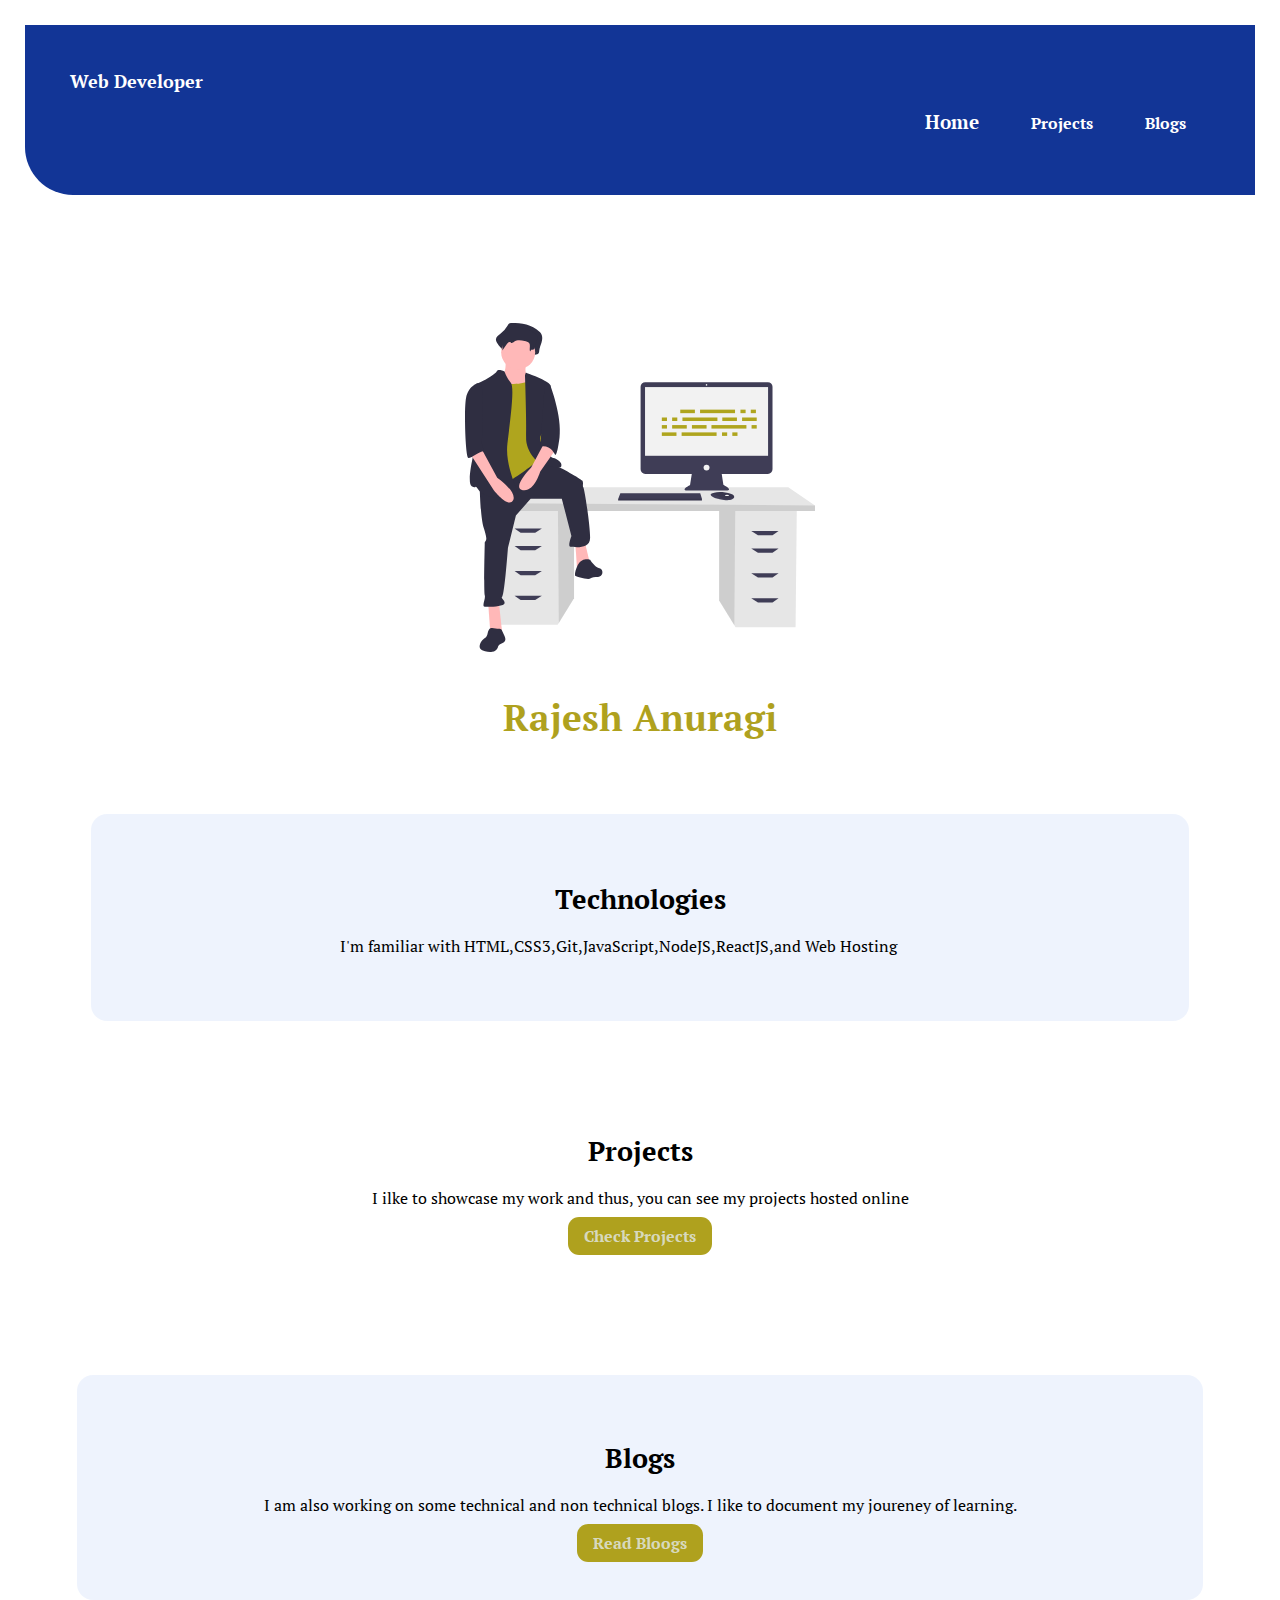
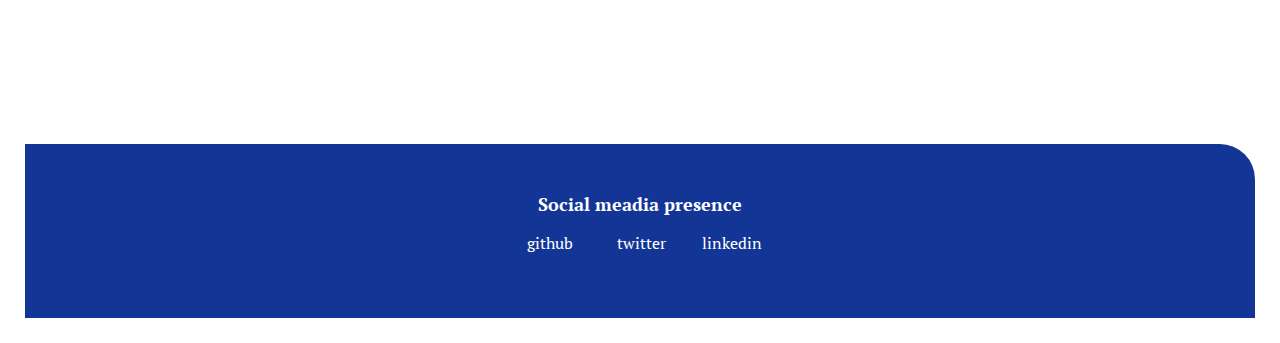
<file: index.html>
<!DOCTYPE html>
<html lang="en">

<head>
    <meta charset="UTF-8">
    <meta http-equiv="X-UA-Compatible" content="IE=edge">
    <meta name="viewport" content="width=device-width, initial-scale=1.0">
    <title>Component Library</title>

    <link href="/styles.css" rel="stylesheet" />
</head>

<body>



    <nav class="navigation container">
        <div class="nav-brand">Web Developer</div>

        <ul class="list-non-bullet nav-pills">
            <li class="list-item-inline">
                <a style="font-size: larger;" class="link link-active" href="index.html">Home</a>
            </li>
            <li class="list-item-inline">
                <a class="link link-active" href="projects.html">Projects</a>
            </li>
            <li class="list-item-inline">
                <a class="link link-active" href="blogs.html">Blogs</a>
            </li>
        </ul>
    </nav>





    <header class="hero">
        <img class="hero-img" src="images/hero3.svg" />
        <h1 class="hero-heading">Rajesh Anuragi</h1>

    </header>





    <section class="section ow">
        <div class="container container-center">
            <h1>Technologies</h1>
            <p>I'm familiar with HTML,CSS3,Git,JavaScript,NodeJS,ReactJS,and Web Hosting</p>
        </div>
    </section>


    <div style="text-align: center; margin-bottom: 8rem; margin-top: 7rem; ">
        <h1>Projects</h1>
        <p>I ilke to showcase my work and thus, you can see my projects hosted online</p>
        <a class="link link-primary" style="margin: auto;" href="projects.html">Check Projects</a>
    </div>

    <div class="bloogscolor" style="text-align: center; margin-bottom: 9rem;">
        <h1>Blogs</h1>
        <p>I am also working on some technical and non technical blogs. I like to document my joureney of learning.</p>
        <a class="link link-primary" href="blogs.html">Read Bloogs</a>

    </div>




    <footer class="footer">
        <div class="footer-header">Social meadia presence</div>
        <ul class="social-links 
        list-non-bullet">
            <li class="list-item-inline">
                <a class="link" href="https://github.com/AnuragiRajesh">
                    github
                </a>
            </li class="list-item-inline">
            <a class="link" href="https://twitter.com/anuragi_devlops">
                twitter
            </a>
            </li>

            <a class="link" href="https://www.linkedin.com/in/rajesh-anuragi-976256223/">
                linkedin
            </a>
            </li>
        </ul>
    </footer>


</body>

</html>
</file>
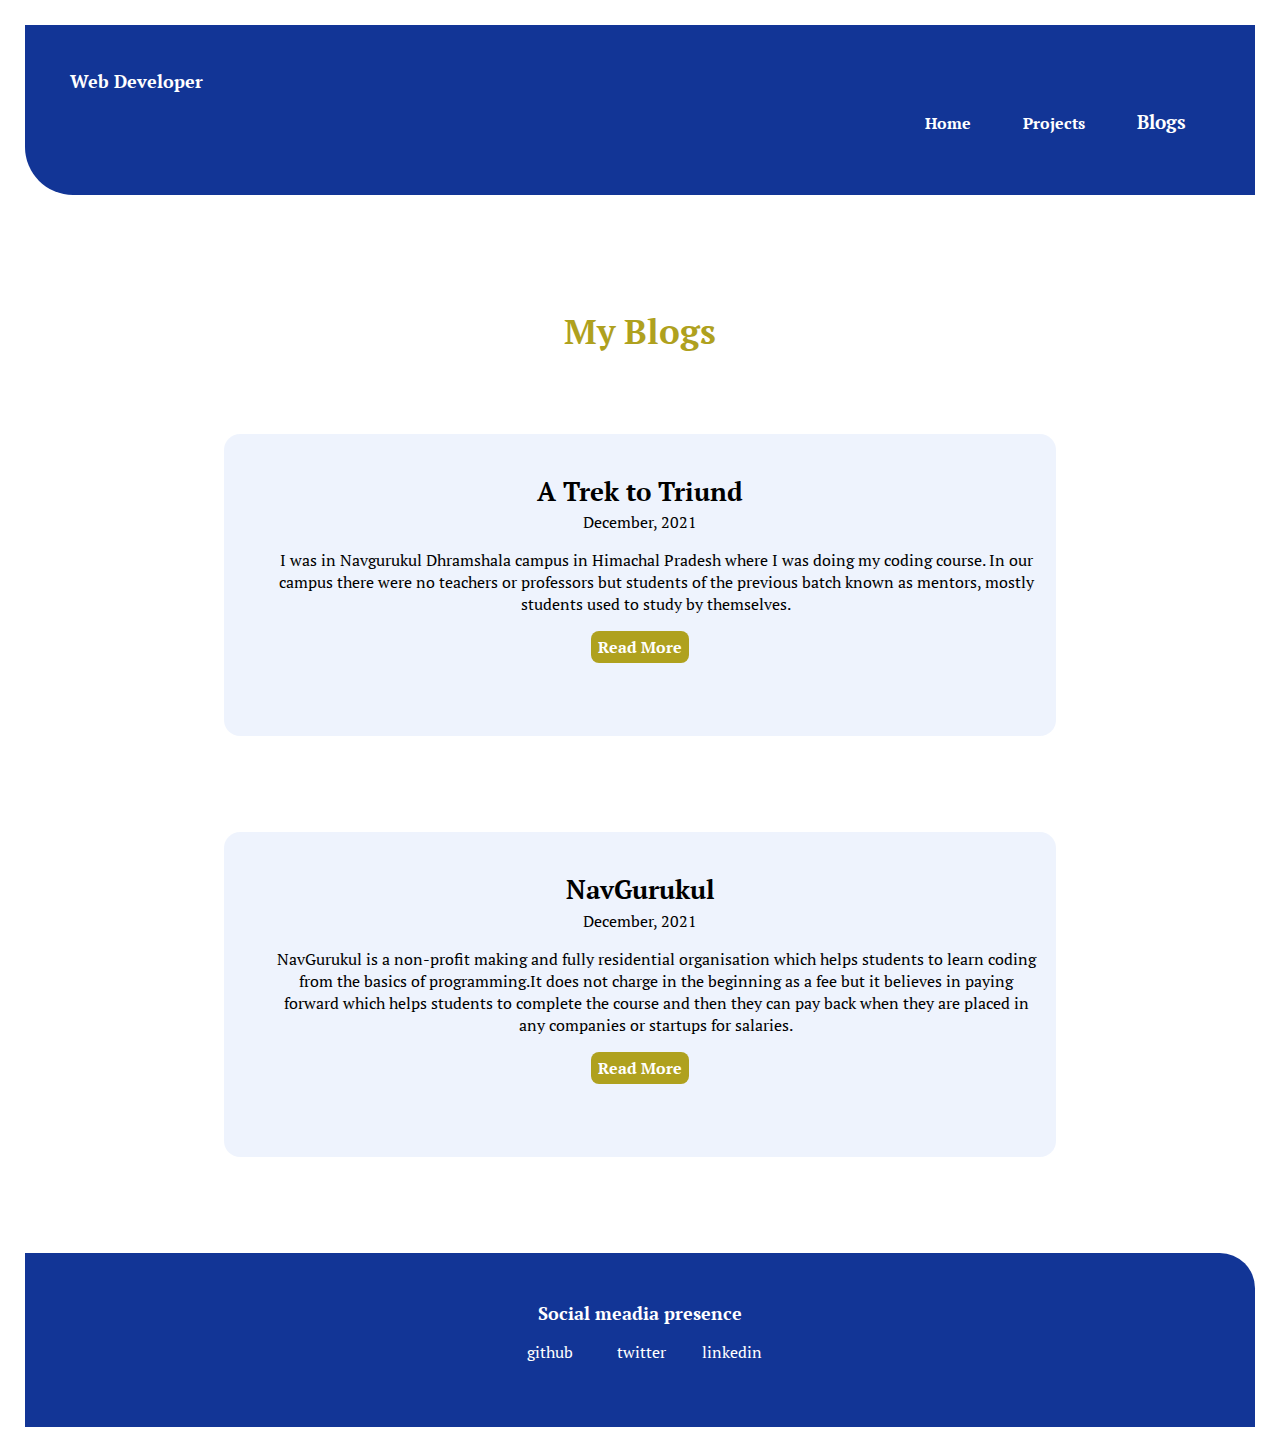
<file: blogs.html>
<!DOCTYPE html>
<html lang="en">
<head>
    <meta charset="UTF-8">
    <meta http-equiv="X-UA-Compatible" content="IE=edge">
    <meta name="viewport" content="width=device-width, initial-scale=1.0">
    <link href="/styles.css" rel="stylesheet"/>
    <title>blogs</title>
</head>
<body>

    <nav class="navigation container">
        <div class="nav-brand">Web Developer</div>

        <ul class="list-non-bullet nav-pills">
            <li class="list-item-inline">
                <a class="link link-active" href="index.html">Home</a>
            </li>
            <li class="list-item-inline">
                <a class="link link-active" href ="projects.html">Projects</a>
            </li>
            <li class="list-item-inline">
                <a style="font-size: larger;" class="link link-active" href="blogs.html">Blogs</a>
            </li>
        </ul>
    </nav>

    <h1 style="text-align: center; margin-bottom: 5rem;margin-top: 7rem; font-size: 2.2rem; color: #AFA11E; font-weight: bolder;">My Blogs</h1>



    <section style="background-color: #e8effcbb;" class="sectionofbloogs" style="width: 60%; text-align: center; display: block; margin: auto; "><h2 style="text-align: center;;margin-top: 1.5rem; font-size: 1.6rem; font-weight: bolder;">A Trek to Triund</h2>


        <p style="text-align: center; margin-top: -1.1rem;">December, 2021</p>


        <p style="text-align: center; margin-left: 2rem;">I was in Navgurukul Dhramshala campus in Himachal Pradesh where I was doing my coding course. In our campus there were no teachers or professors but students of the previous batch known as mentors, mostly students used to study by themselves. </p>
        <a style="text-align: center; margin: auto; display: block; text-decoration: none; background-color: var(--mygray);
        color: white;
        padding: 0.3rem;
        border-radius: 0.5rem;
        font-weight: bold;
        width: 11%; margin-bottom: 2rem;" 

         href="forblogspage.html"> Read More</a>
    
    
    
    
    
    
    </section>

    <section style="background-color: #e8effcbb;" class="sectionofbloogs" style="width: 60%; text-align: center; display: block; margin: auto; "><h2 style="text-align: center;;margin-top: 1.5rem; font-size: 1.6rem; font-weight: bolder;">NavGurukul</h2>


        <p style="text-align: center; margin-top: -1.1rem;">December, 2021</p>


        <p style="text-align: center; margin-left: 2rem;">NavGurukul is a non-profit making and fully residential organisation which helps students to learn coding from the basics of programming.It does not charge in the beginning as a fee but it believes in paying forward which helps students to complete the course and then they can pay back when they are placed in any companies or startups for salaries.</p>
        <a style="text-align: center; margin: auto; display: block; text-decoration: none; background-color: var(--mygray);
        color: white;
        padding: 0.3rem;
        border-radius: 0.5rem;
        font-weight: bold;
        width: 11%; margin-bottom: 2rem;" 

         href="forblogpage2.html"> Read More</a>
    
    
    
    
    
    
    </section>
    



    <footer class="footer">
        <div 
        class="footer-header">Social meadia presence</div>
        <ul class="social-links 
        list-non-bullet">
            <li
            class="list-item-inline">
                <a class="link"
                href="https://github.com/AnuragiRajesh">
                    github
                </a>
            </li
            class="list-item-inline">
                <a class="link" 
                href="https://twitter.com/anuragi_devlops">
                    twitter
                </a>
            </li>
            
                <a class="link" href="https://www.linkedin.com/in/rajesh-anuragi-976256223/">
                    linkedin
                </a>
            </li>
        </ul>
    </footer>


    
</body>
</html>
</file>
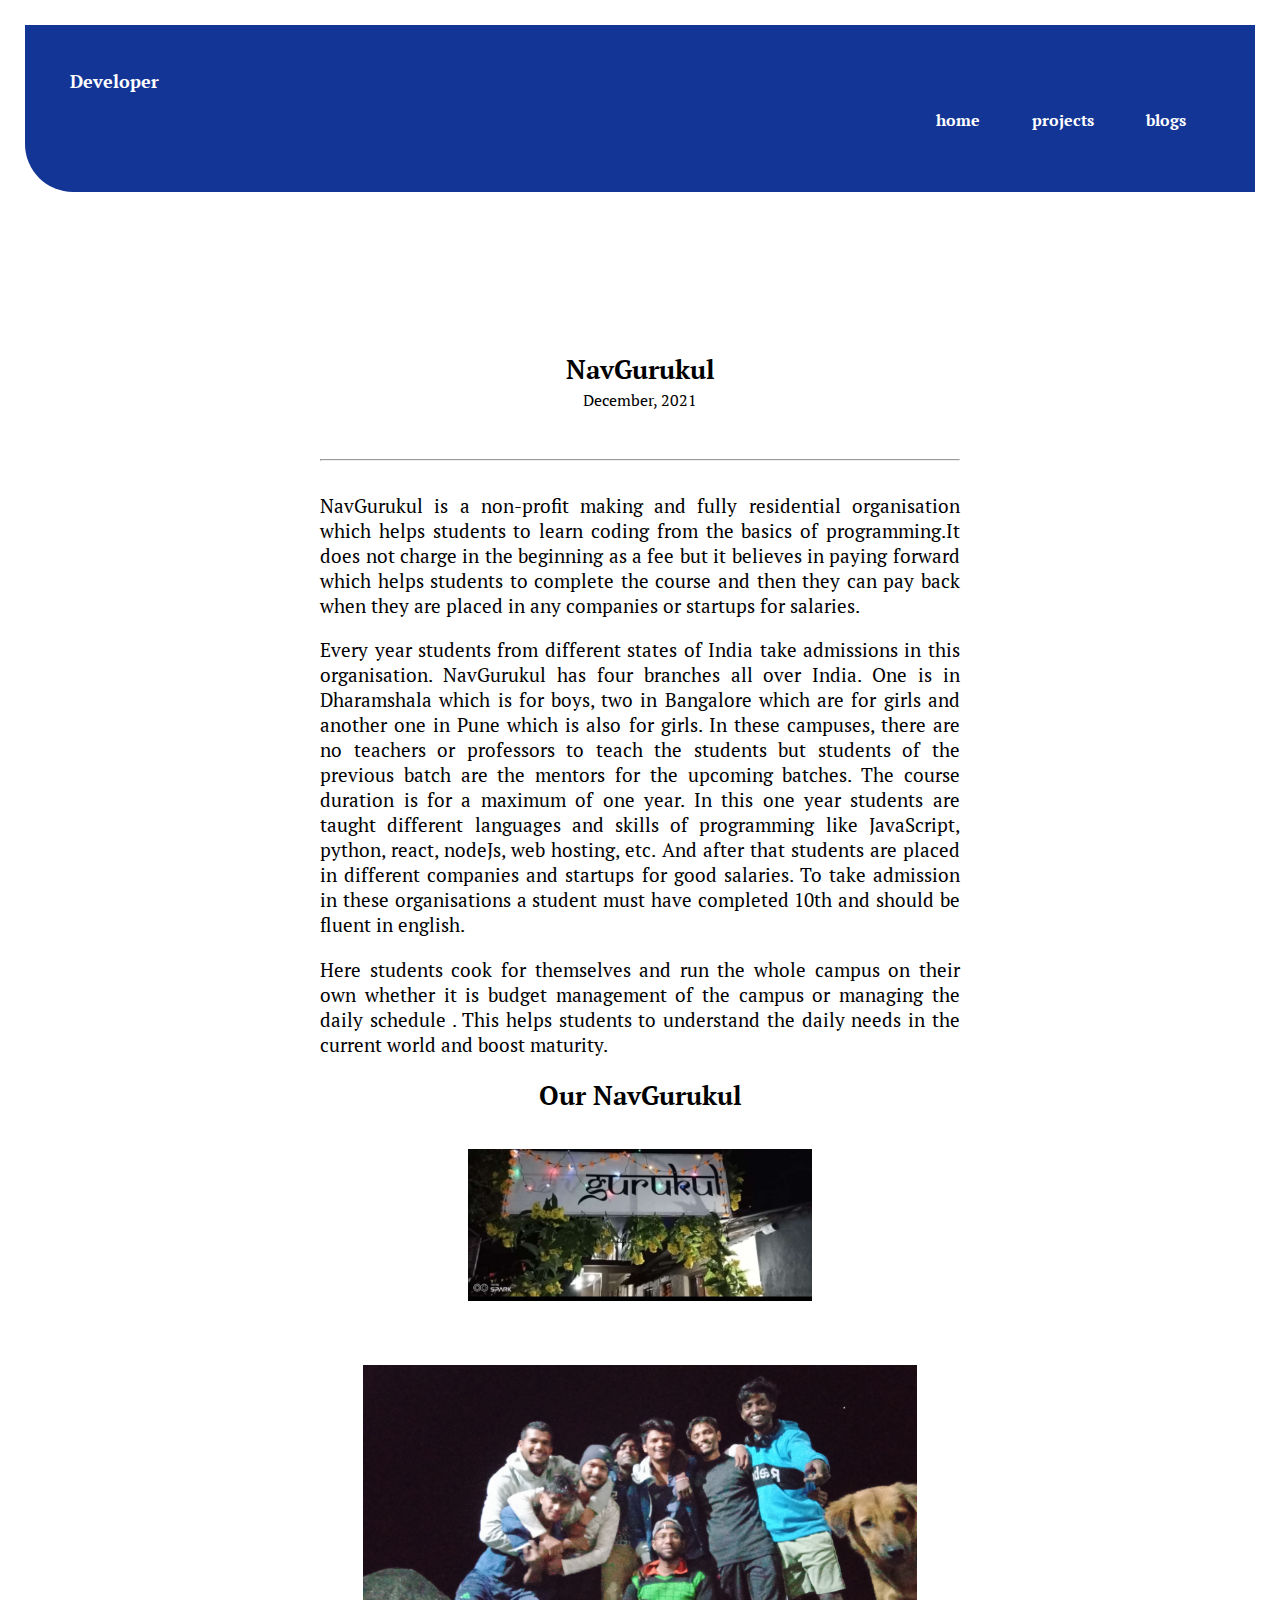
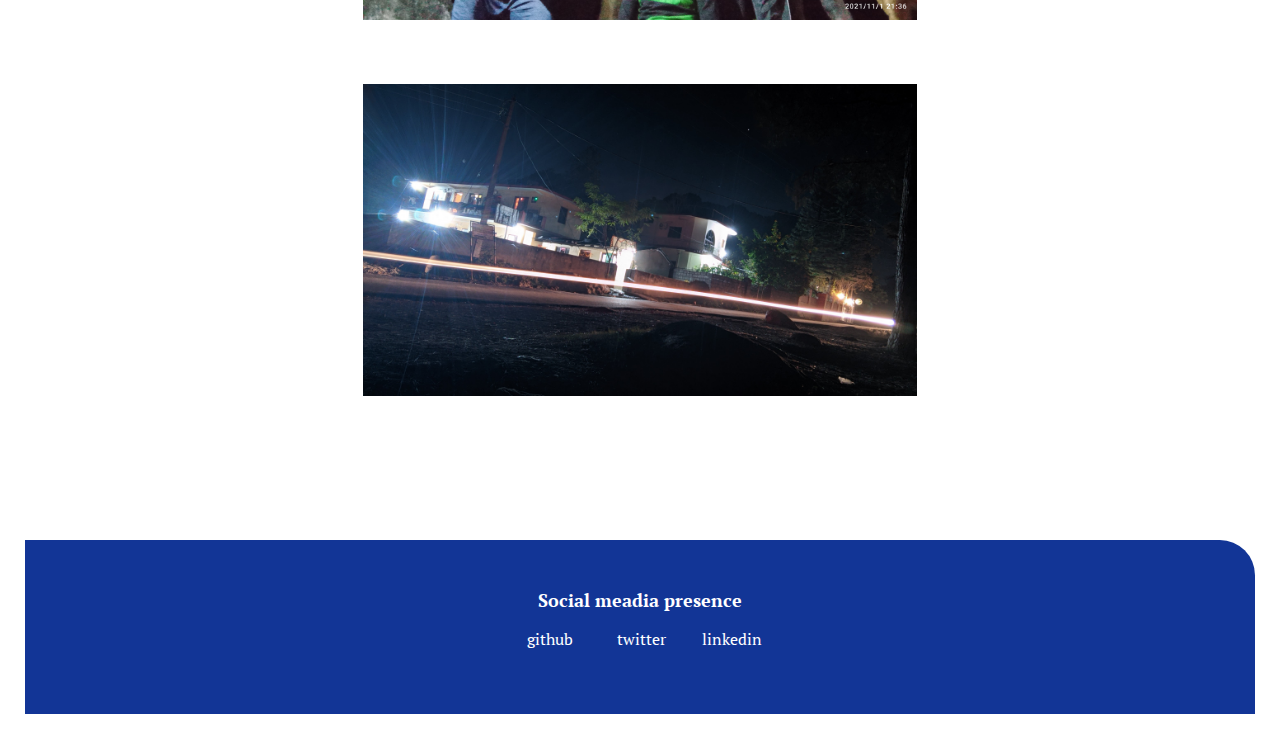
<file: forblogpage2.html>
<!DOCTYPE html>
<html lang="en">
<head>
    <meta charset="UTF-8">
    <meta http-equiv="X-UA-Compatible" content="IE=edge">
    <meta name="viewport" content="width=device-width, initial-scale=1.0">
    <link href="/styles.css" rel="stylesheet"/>
    <title>projects</title>
</head>
<body>
    <nav class="navigation container">
        <div class="nav-brand">Developer</div>

        <ul class="list-non-bullet nav-pills">
            <li class="list-item-inline">
                <a class="link link-active" href="index.html">home</a>
            </li>
            <li class="list-item-inline">
                <a class="link link-active" href ="projects.html">projects</a>
            </li>
            <li class="list-item-inline">
                <a class="link link-active" href="blogs.html">blogs</a>
            </li>
        </ul>
    </nav>

    <h2 style="text-align: center;;margin-top: 1.5rem; font-size: 1.6rem; font-weight: bolder; margin-top: 10rem;">NavGurukul</h2>

    <section style="width: 52%; margin: auto;">


        <p style="text-align: center; margin-top: -1.1rem; margin-bottom: 3rem;">December, 2021</p>
        <hr>


        <p style="text-align: justify; font-size: 1.2rem;">NavGurukul is a non-profit making and fully residential organisation which helps students to learn coding from the basics of programming.It does not charge in the beginning as a fee but it believes in paying forward which helps students to complete the course and then they can pay back when they are placed in any companies or startups for salaries. </p>

        <p style="text-align: justify; font-size: 1.2rem;"> Every year students from different states of India take admissions in this organisation. NavGurukul has four branches all over India. One is in Dharamshala which is for boys, two in Bangalore which are for girls and another one in Pune which is also for girls. In these campuses, there are no teachers or professors to teach the students but students of the previous batch are the mentors for the upcoming batches. The course duration is for a maximum of one year. In this one year students are taught different languages and skills of programming like JavaScript, python, react, nodeJs, web hosting, etc. And after that students are placed in different companies and startups for good salaries. To take admission in these organisations a student must have completed 10th and should be fluent in english.</p>

        <p style="text-align: justify; font-size: 1.2rem;">Here students cook for themselves and run the whole campus on their own whether it is budget management of the campus or managing the daily schedule . This helps students to understand the daily needs in the current world and boost maturity.</p>


           
           
        </section>
        <h2 style="text-align: center; margin-bottom: -0.7rem; font-size: 1.6rem; font-weight: bolder;margin-top: rem;"> Our NavGurukul </h2>      
    <img style=" padding: 3rem; width: 28%;  margin: auto; display: block; margin-bottom: -2rem;" src="images/navgurukul.jpg" />

    <img style="height: 45%; padding: 3rem; width: 45%; margin: auto; display: block; margin-bottom: -2rem;" src="images/our.jpg" />
    

    <img style="height: 70%; padding: 1rem; width: 45%; margin: auto; display: block; margin-bottom: 8rem; margin-top: 2rem;" src="images/navgurukul2.jpg" />




    <footer class="footer">
        <div 
        class="footer-header">Social meadia presence</div>
        <ul class="social-links 
        list-non-bullet">
            <li
            class="list-item-inline">
                <a class="link"
                href="https://github.com/AnuragiRajesh">
                    github
                </a>
            </li
            class="list-item-inline">
                <a class="link" 
                href="https://twitter.com/anuragi_devlops">
                    twitter
                </a>
            </li>
            
                <a class="link" href="https://www.linkedin.com/in/rajesh-anuragi-976256223/">
                    linkedin
                </a>
            </li>
        </ul>
    </footer>

    
</body>
</html>
</file>
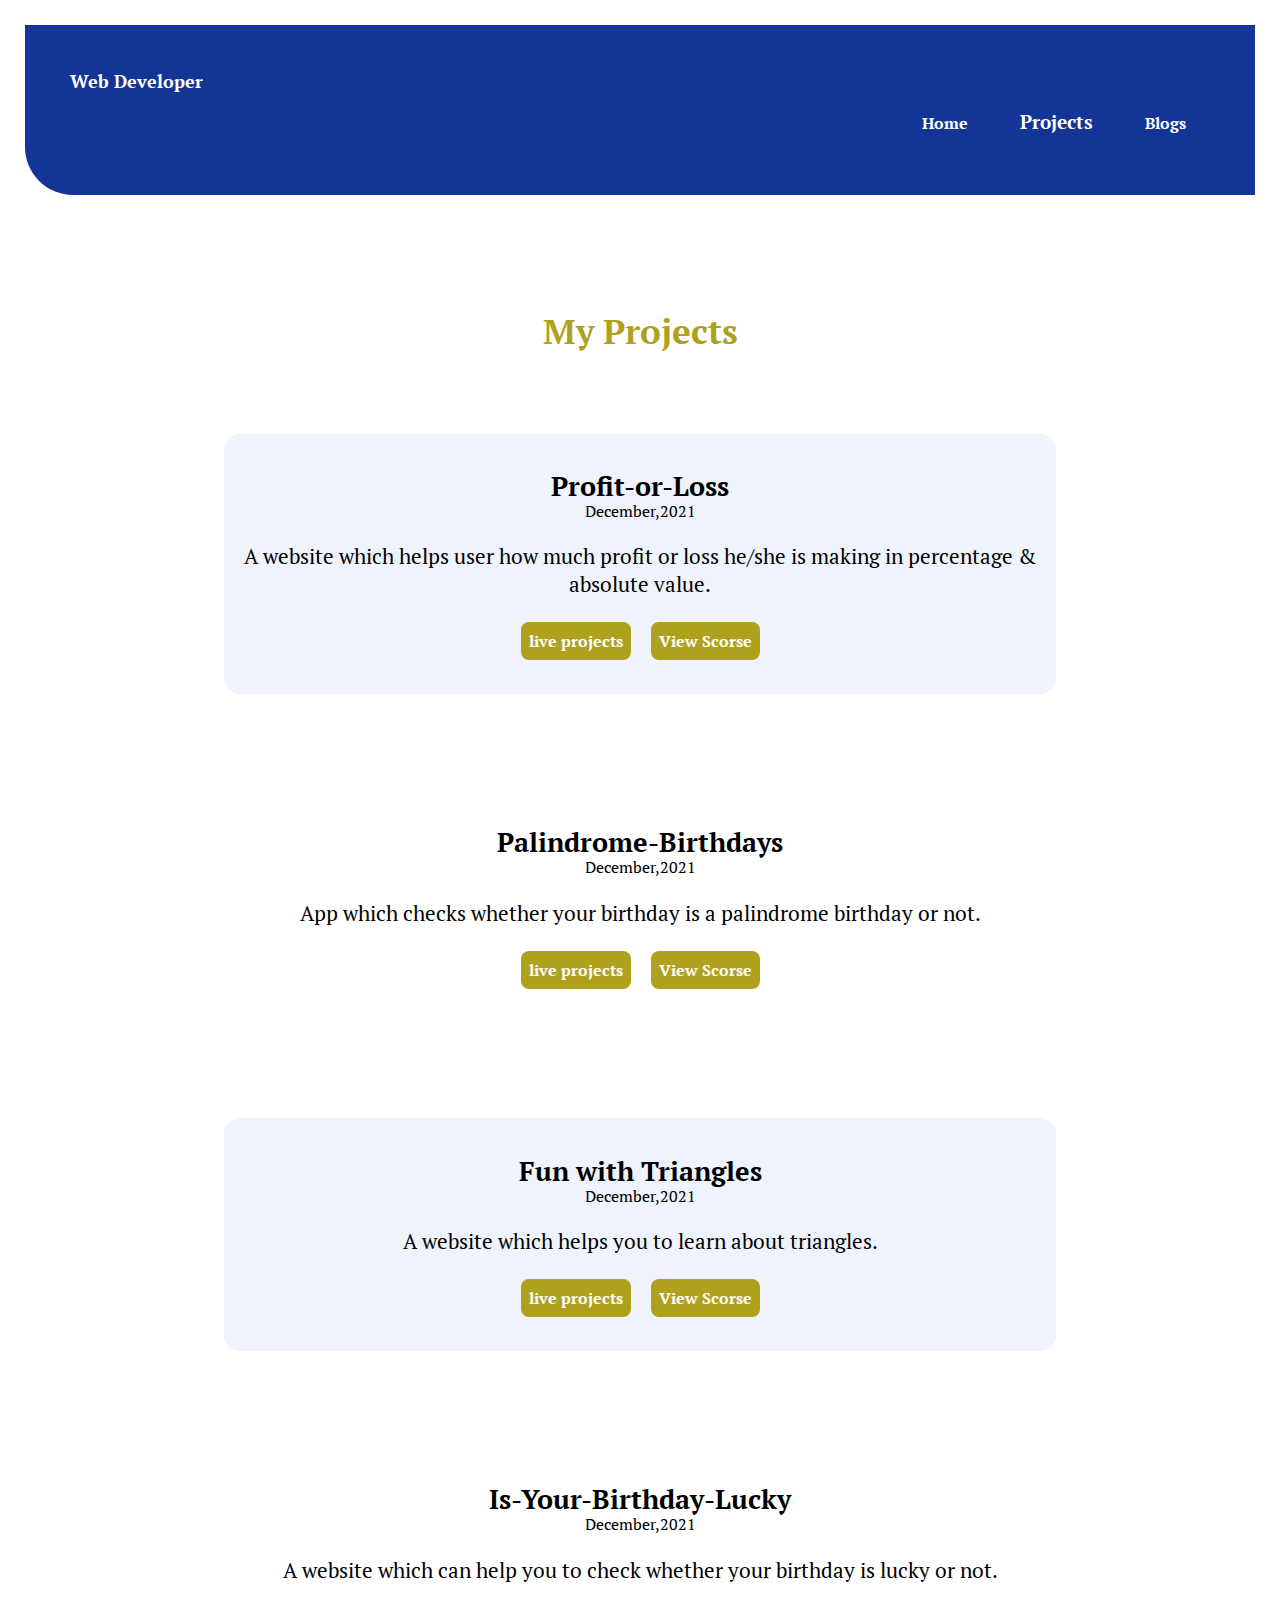
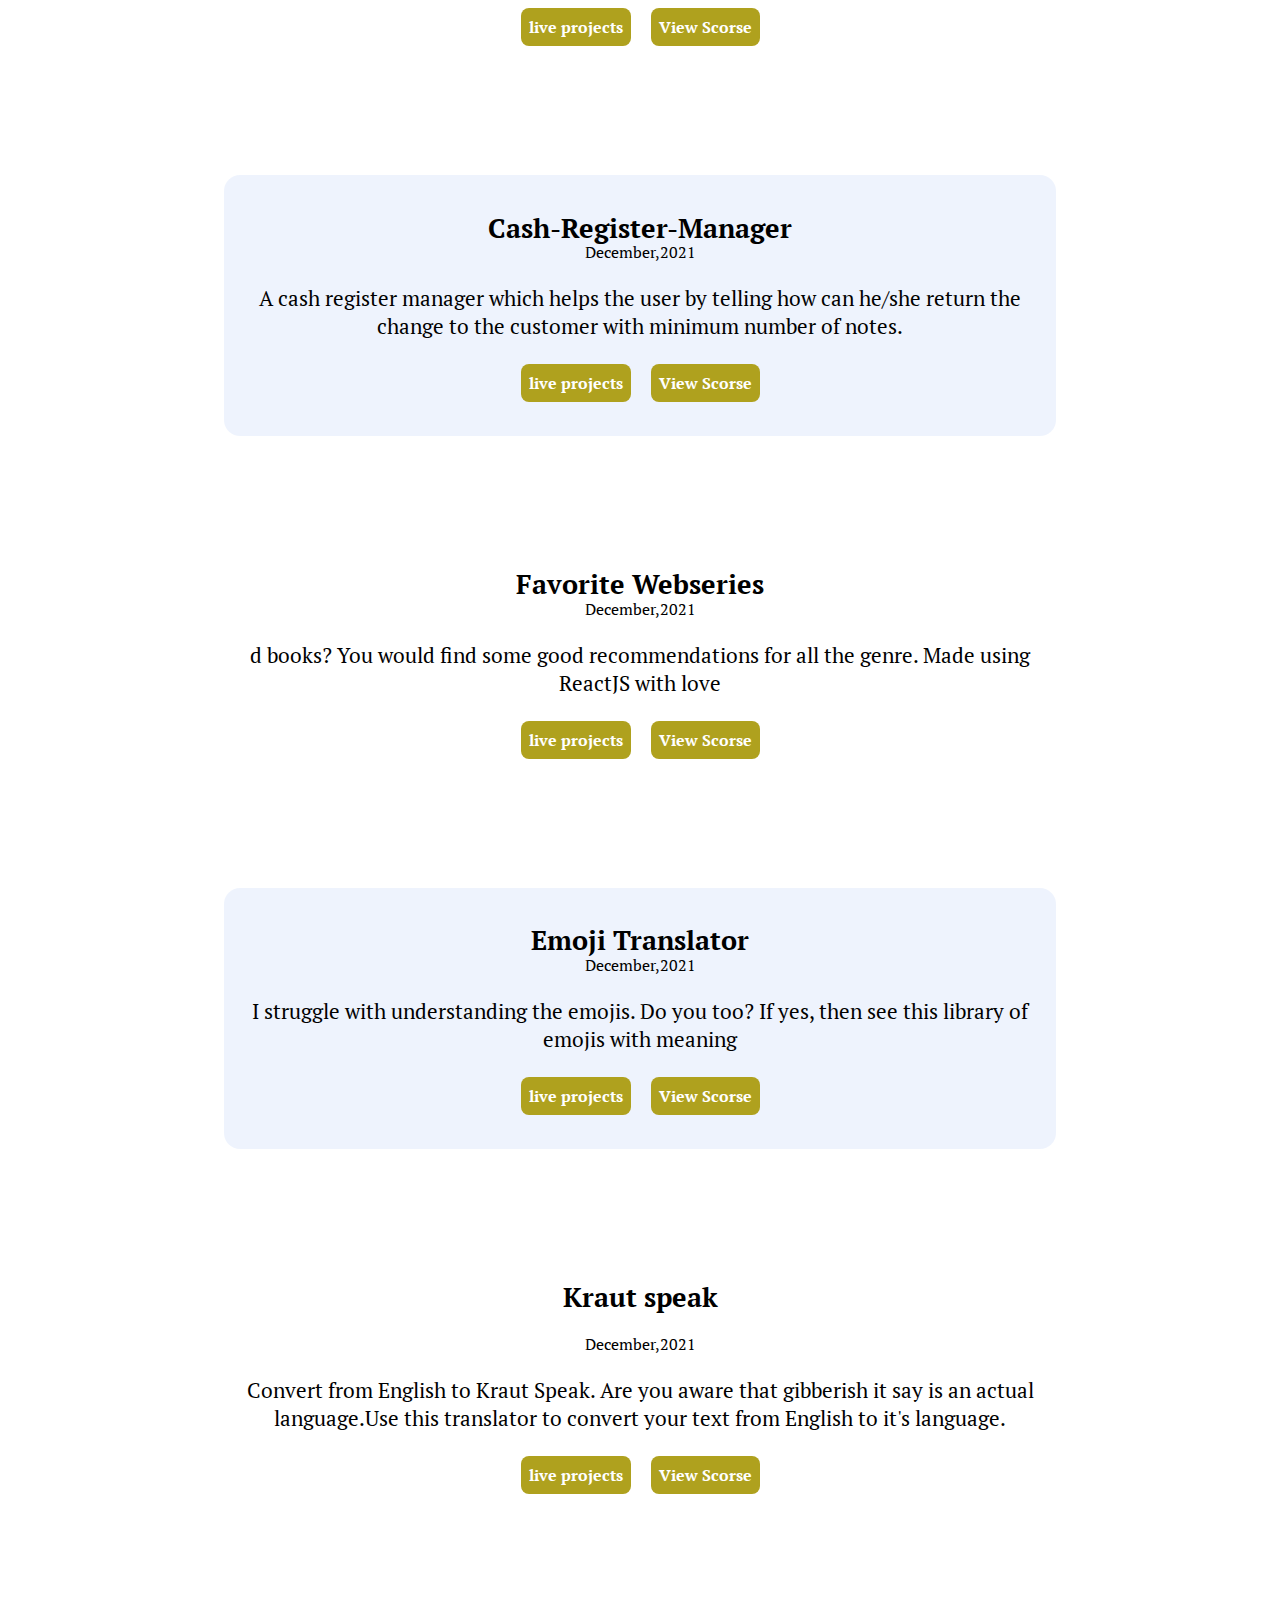
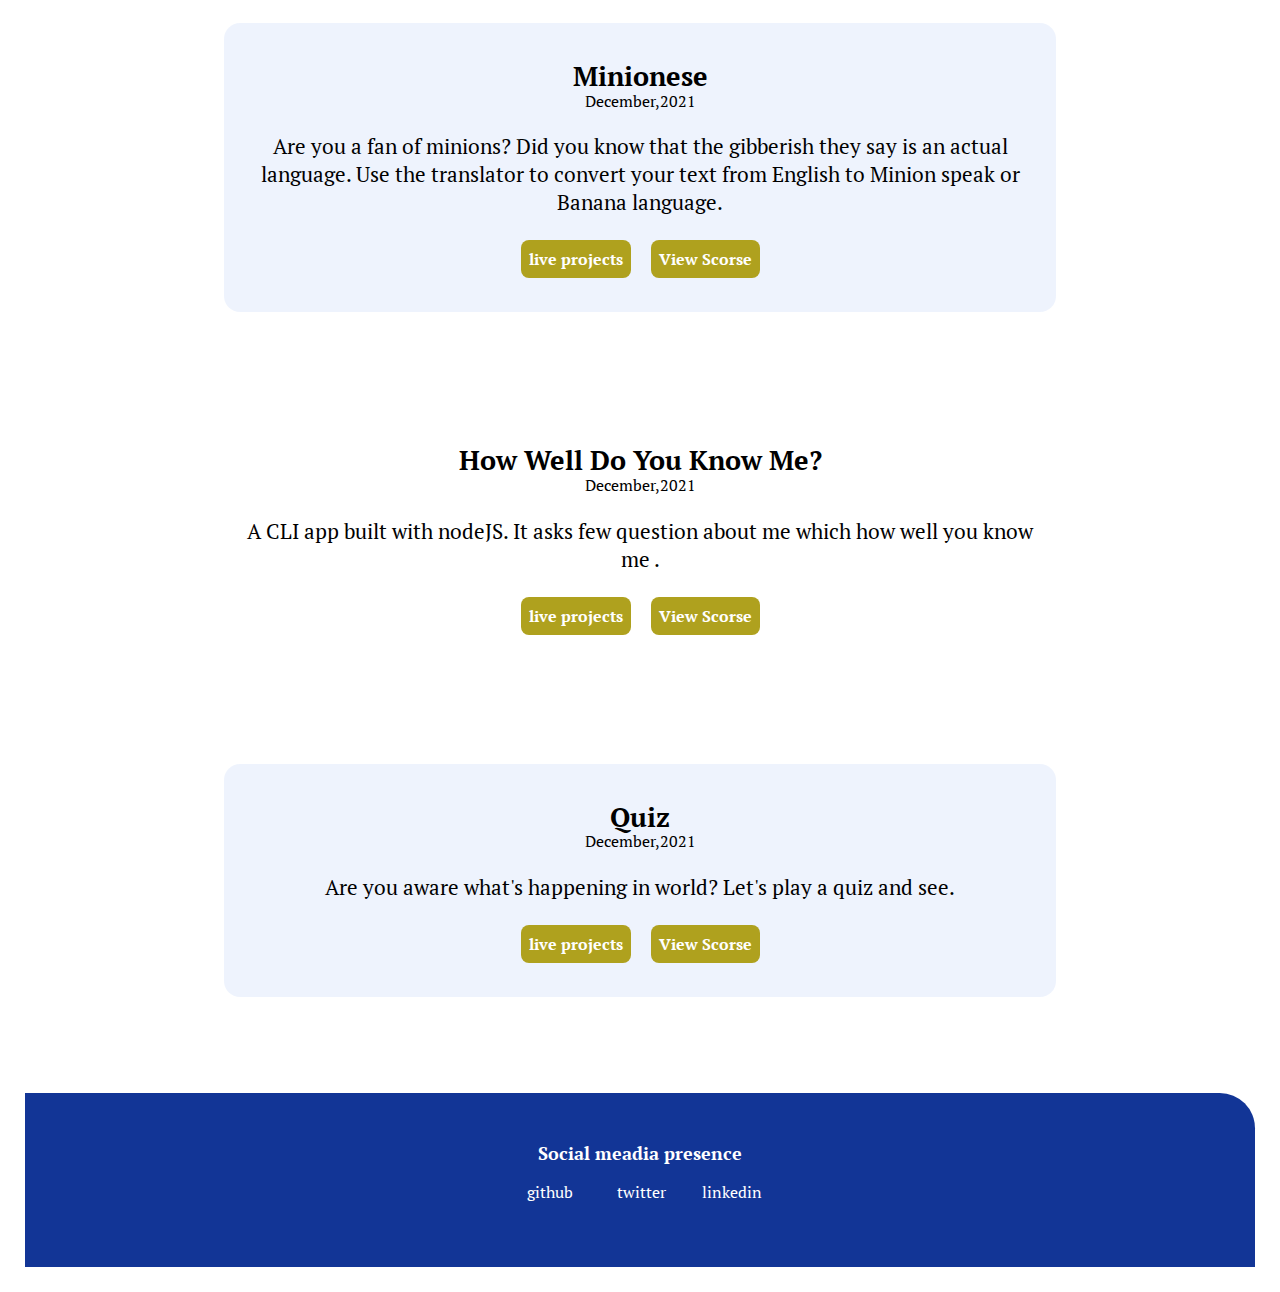
<file: projects.html>
<!DOCTYPE html>
<html lang="en">
<head>
    <meta charset="UTF-8">
    <meta http-equiv="X-UA-Compatible" content="IE=edge">
    <meta name="viewport" content="width=device-width, initial-scale=1.0">
    <link href="/styles.css" rel="stylesheet"/>
    <title>projects</title>
</head>
<body>
    <nav class="navigation container">
        <div class="nav-brand">Web Developer</div>

        <ul class="list-non-bullet nav-pills">
            <li class="list-item-inline">
                <a class="link link-active" href="index.html">Home</a>
            </li>
            <li class="list-item-inline">
                <a style="font-size: larger;" class="link link-active" href ="projects.html">Projects</a>
            </li>
            <li class="list-item-inline">
                <a class="link link-active" href="blogs.html">Blogs</a>
            </li>
        </ul>
    </nav>



        <h1 style="text-align: center; margin-bottom: 5rem;margin-top: 7rem; font-size: 2.2rem; color: #AFA11E; font-weight: bolder;">My Projects</h1>
    


    <section style="background-color: #e8effcbb;" class="sectionofbloogs">
        <h1>Profit-or-Loss</h1>
        <p style="margin-top: -1.4rem;">December,2021</p>
        <p class="projectheading2">A website which helps user how much profit or loss he/she is making in percentage & absolute value.</p>
        <a class="projectsbuttons" href="https://silly-aryabhata-fc617d.netlify.app/">live projects</a>
        <a class="projectsbuttons" href="https://github.com/AnuragiRajesh/mark-14-NeoG">View Scorse</a>
    </section>


    <section class="sectionofbloogs">
        <h1>Palindrome-Birthdays</h1>
        <p style="margin-top: -1.4rem;">December,2021</p>
        <p class="projectheading2">App which checks whether your birthday is a palindrome birthday or not.</p>
        <a class="projectsbuttons" href="https://IckyWryInversion.anuragirajesh.repl.co">live projects</a>
        <a class="projectsbuttons" href="https://github.com/AnuragiRajesh/mark-13-NeoG">View Scorse</a>
    </section>


    <section style="background-color: #e8effcbb;" class="sectionofbloogs">
        <h1>Fun with Triangles</h1>
        <p style="margin-top: -1.4rem;">December,2021</p>
        <p class="projectheading2">A website which helps you to learn about triangles.</p>
        <a class="projectsbuttons" href="https://silly-varahamihira-6cb46d.netlify.app/">live projects</a>
        <a class="projectsbuttons" href="https://github.com/AnuragiRajesh/mark-12-NeoG">View Scorse</a>
    </section>


    <section class="sectionofbloogs">
        <h1>Is-Your-Birthday-Lucky</h1>
        <p style="margin-top: -1.4rem;">December,2021</p>
        <p class="projectheading2">A website which can help you to check whether your birthday is lucky or not.</p>
        <a class="projectsbuttons" href="https://wonderful-roentgen-15411b.netlify.app/">live projects</a>
        <a class="projectsbuttons" href="https://github.com/AnuragiRajesh/mark-11-Neog">View Scorse</a>
    </section>


    <section style="background-color: #e8effcbb;" class="sectionofbloogs">
        <h1>Cash-Register-Manager</h1>
        <p style="margin-top: -1.4rem;">December,2021</p>
        <p class="projectheading2">A cash register manager which helps the user by telling how can he/she return the change to the customer with minimum number of notes.

        </p>
        <a class="projectsbuttons" href="https://priceless-leavitt-95f053.netlify.app/">live projects</a>
        <a class="projectsbuttons" href="https://github.com/AnuragiRajesh/mark-10-NeoG">View Scorse</a>
    </section>


    <section class="sectionofbloogs">
        <h1>Favorite Webseries</h1>
        <p style="margin-top: -1.4rem;">December,2021</p>
        <p class="projectheading2">d books? You would find some good recommendations for all the genre. Made using ReactJS with love</p>
        <a class="projectsbuttons" href="https://csb-vc9tw.netlify.app/">live projects</a>
        <a class="projectsbuttons" href="https://github.com/AnuragiRajesh/mark-9-NeoG">View Scorse</a>
    </section>



    <section style="background-color: #e8effcbb;" class="sectionofbloogs">
        <h1>Emoji Translator</h1>
        <p style="margin-top: -1.4rem;">December,2021</p>
        <p class="projectheading2">I struggle with understanding the emojis. Do you too? If yes, then see this library of emojis with meaning</p>
        <a class="projectsbuttons" href="https://csb-pg3rd.netlify.app/">live projects</a>
        <a class="projectsbuttons" href="https://github.com/AnuragiRajesh/Neog-mark-8">View Scorse</a>
    </section>


    <section class="sectionofbloogs">
        <h1>Kraut speak</h1>
        <p>December,2021</p>
        <p class="projectheading2">Convert from English to Kraut Speak. Are you aware that gibberish it say is an actual language.Use this translator to convert your text from English to it's language.</p>
        <a class="projectsbuttons" href="https://ecstatic-morse-eab7af.netlify.app/">live projects</a>
        <a class="projectsbuttons" href="https://github.com/AnuragiRajesh/mark-7-of-NeoG">View Scorse</a>
    </section>

    <section style="background-color: #e8effcbb;" class="sectionofbloogs">
        <h1>Minionese</h1>
        <p style="margin-top: -1.4rem;">December,2021</p>
        <p class="projectheading2">Are you a fan of minions? Did you know that the gibberish they say is an actual language. Use the translator to convert your text from English to Minion speak or Banana language.</p>
        <a class="projectsbuttons" href="https://confident-jang-f0a514.netlify.app/">live projects</a>
        <a class="projectsbuttons" href="https://github.com/AnuragiRajesh/mark-6-of-Neog">View Scorse</a>
    </section>

    <section class="sectionofbloogs">
        <h1>How Well Do You Know Me?</h1>
        <p style="margin-top: -1.4rem;">December,2021</p>
        <p class="projectheading2">A CLI app built with nodeJS. It asks few question about me which how well you know me .</p>
        <a class="projectsbuttons" href="https://replit.com/@AnuragiRajesh/8th-exercise-of-mark-1-of-NeoG?embed=1&index=1#index.js">live projects</a>
        <a class="projectsbuttons" href="https://github.com/AnuragiRajesh/Project-of-mark-1-of-Neog">View Scorse</a>
    </section>

    <section style="background-color: #e8effcbb;" class="sectionofbloogs">
        <h1>Quiz</h1>
        <p style="margin-top: -1.4rem;">December,2021</p>
        <p class="projectheading2">Are you aware what's happening in world? Let's play a quiz and see.</p>
        <a class="projectsbuttons" href="https://replit.com/@AnuragiRajesh/Project-of-mark-2-of-Neog?embed=1&index=1#index.js">live projects</a>
        <a class="projectsbuttons" href="https://github.com/AnuragiRajesh/Project-of-mark-2-og-Neog">View Scorse</a>
    </section>





    <footer class="footer">
        <div 
        class="footer-header">Social meadia presence</div>
        <ul class="social-links 
        list-non-bullet">
            <li
            class="list-item-inline">
                <a class="link"
                href="https://github.com/AnuragiRajesh">
                    github
                </a>
            </li
            class="list-item-inline">
                <a class="link" 
                href="https://twitter.com/anuragi_devlops">
                    twitter
                </a>
            </li>
            
                <a class="link" href="https://www.linkedin.com/in/rajesh-anuragi-976256223/">
                    linkedin
                </a>
            </li>
        </ul>
    </footer>

    
</body>
</html>
</file>
<file: styles.css>
@import url('https://fonts.googleapis.com/css2?family=PT+Serif:wght@400;700&family=Playfair+Display:wght@400;700&display=swap');

:root {
    --primary-color: #123596
    ;
    --mygray:#AFA11E;
    --offwhite: #e8effcbb;

}

body {
    font-family: 'Playfair Display', serif;
    font-family: 'PT Serif', serif;
    margin: 25px;
}

hr {
    margin: 2rem 0rem;


}

h1 {
    font-size: 1.7rem;
}

/** container **/
.container {
    padding: 1rem;
}

.container-center {
    max-width: 600px;
    margin: auto
}

/* Links */
.link {
    box-sizing: border-box;
    text-decoration: none;
    padding: 0.5rem 1rem;
    text-align: center;
}


.link-primary {
    background-color: #AFA11E;
    border-radius: 0.7rem;
    color: var(--offwhite);
    text-align: center;
    padding: 0.5rem 1rem;
    font-weight: bold;
    
}


.link-secondary {

    text-align: center;
    color: #AFA11E;
    background-color: none;
    border-radius: 0.5rem;
    border: 1px solid var(--primary-color)
}


/* lists */

.list-non-bullet {
    list-style: none;
}

.list-item-inline {
    display: inline;
    padding: 0rem 0.5rem;
}

/* navigation */

.navigation {
    background-color: var(--primary-color);
    color: white;
    padding: 2.8rem;
    border-bottom-left-radius: 3rem;
}

.navigation .nav-brand {
    font-weight: bold;
    font-size: 1.1rem;
}

.navigation .nav-pills {
    text-align: right;
}

.navigation .link {
    color: white;
}

.navigation .link-active {
    font-weight: bold;
}

/* Header  */
.hero {
    padding: 2rem;
    padding-top: 5;
    

}

.hero .hero-img {
    max-width: 350px;
    display: block;
    margin: auto;
    margin-top: 6rem;
}

.hero-heading {
    text-align: center;
    padding: 1rem;
    color: var(--mygray);
    font-size: 2.3rem;
}

/* to highlight inside the header heading */
.hero .hero-heading .heading-inverted {
    color: var(--primary-color);
}

/* section  */
.section {
    padding: 2rem;
    border-bottom-left-radius: 1rem;
    border-bottom-right-radius: 1rem;
    border-top-left-radius: 1rem;
    border-top-right-radius: 1rem;
}

.section h1 {
    text-align: center;
}
.ow {
    background-color: var(--offwhite);
    width: 84%;
    margin: auto;
}
.bloogscolor {
    background-color: var(--offwhite);
    padding: 2.9rem;
    width: 84%;
    margin: auto;
    border-radius: 1rem;
}

/* footer */
footer {
    background-color: var(--primary-color);
    padding:3rem 0rem;
    text-align: center;
    color: white;
    border-top-right-radius: 2.2rem;
}
.footer .link {
    color: white;
}
.footer .footer-header {
    font-weight: bold;
    font-size: large;
}
.footer ul {
    padding-inline-start: 0px;
}


.sectionofbloogs {
    width: 65%;
    margin: auto;
    text-align: center;
    padding: 1rem;
    padding-bottom: 2.6rem;
    margin-bottom: 6rem;
    border-radius: 1rem;
    
    
    

}

.projectsbuttons {
    background-color: var(--mygray);
    text-decoration: none;
    color: white;
    padding: 0.5rem;
    border-radius: 0.5rem;
    margin: 0.5rem;
    font-weight: bold;
    
}


.projectheading2 {
    margin-bottom: 2rem;
    font-size: 1.3rem;
}
</file>
